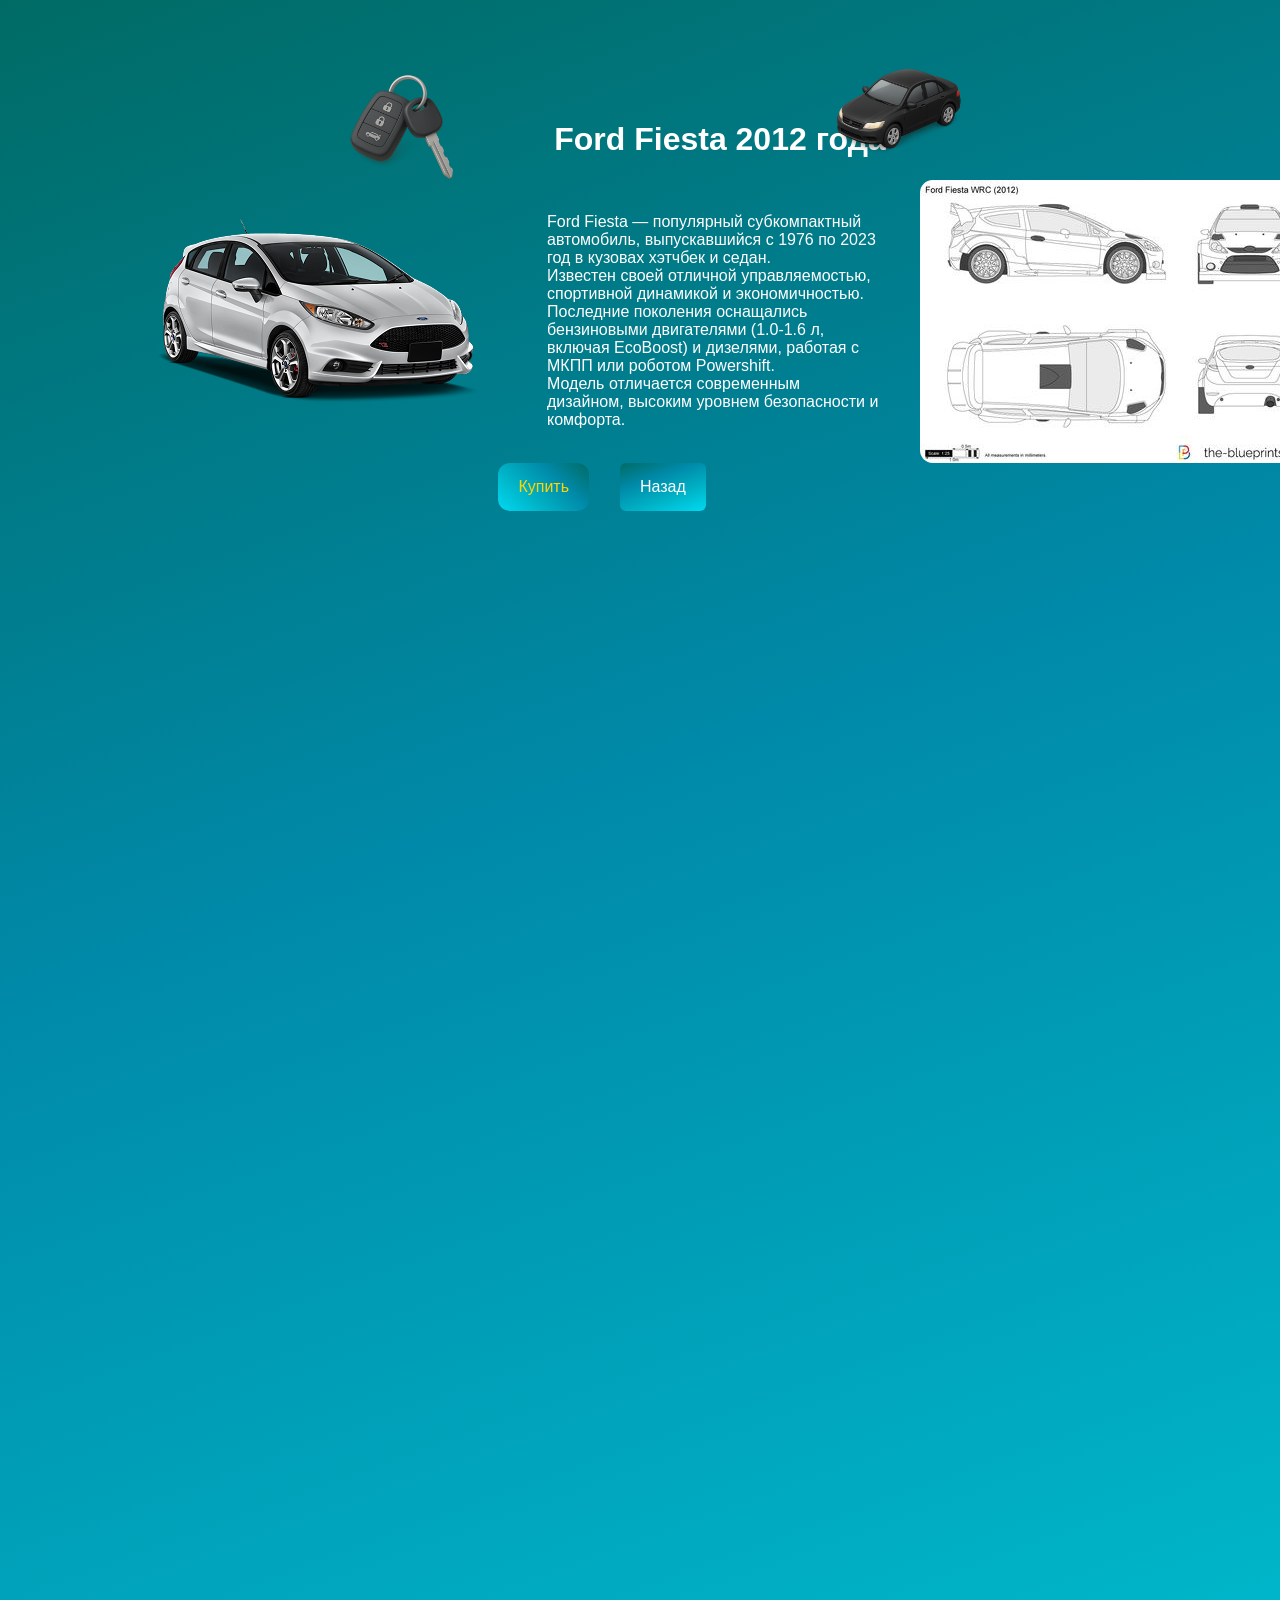
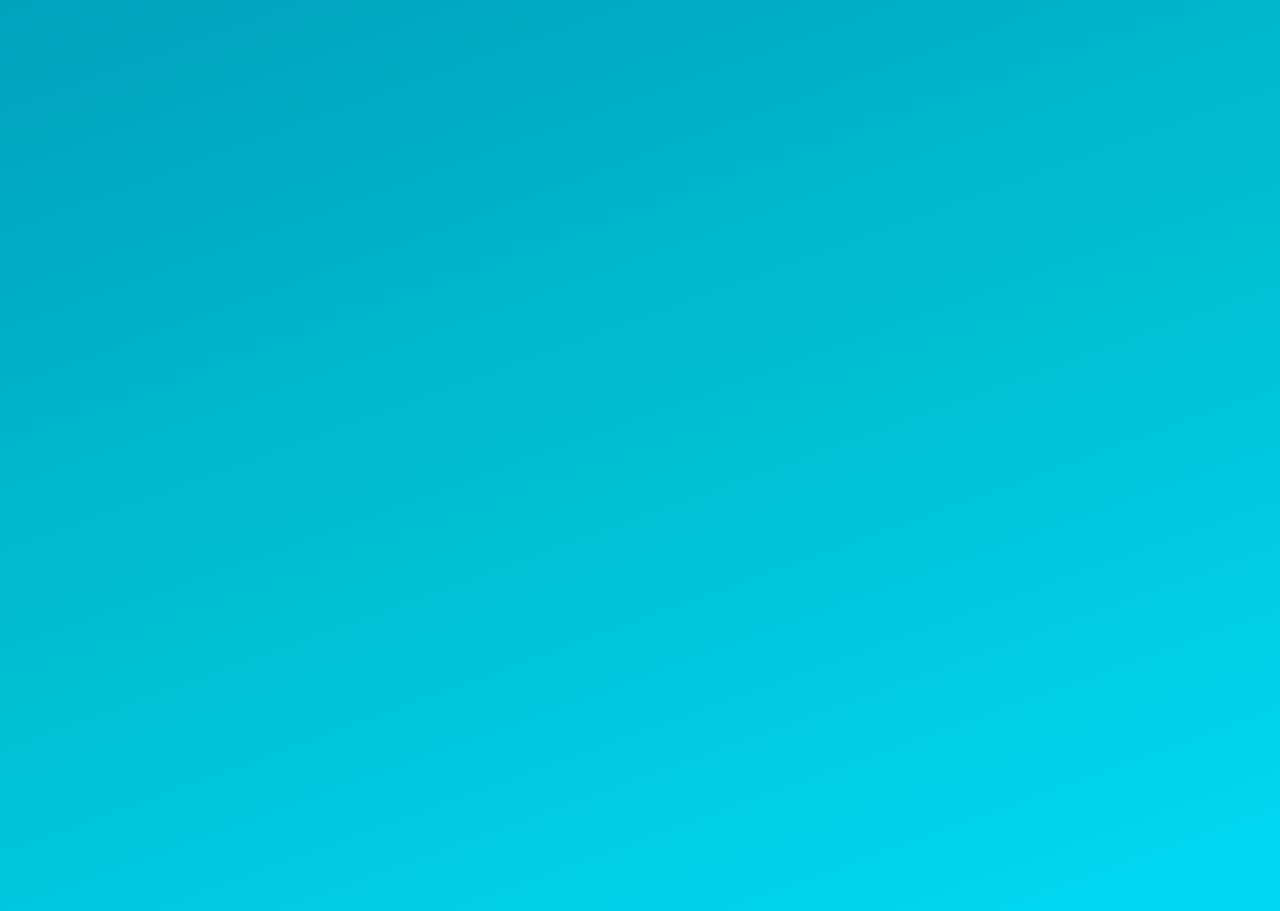
<file: all-cars.html/1car.html>
<!DOCTYPE html>
<html lang="en">
<head>
    <meta charset="UTF-8">
    <meta name="viewport" content="width=device-width, initial-scale=1.0">
    <title></title>
    <link rel="stylesheet" href="./carmain.css">
</head>
<body class="bgg">
    <div class="container">

        <img class="key" src="./carimg/carkey.png" alt="">
    
        <h1 class="car-name"data-aos="fade-up" data-aos-delay="500" data-aos-duration="1200">
            Ford Fiesta 2012 года
        </h1>

        <div class="imgp">
            <img class="car-img-one" src="/img/onecar.png" alt="">
            <p class="car-desc">
                Ford Fiesta — популярный субкомпактный автомобиль, выпускавшийся с 1976 по 2023 год в кузовах хэтчбек и седан.
                <br>
                Известен своей отличной управляемостью, спортивной динамикой и экономичностью.
                <br>
                Последние поколения оснащались бензиновыми двигателями (1.0-1.6 л, включая EcoBoost) и дизелями, работая с МКПП или роботом Powershift.
                <br>
                Модель отличается современным дизайном, высоким уровнем безопасности и комфорта. 
            </p>
            <img class="car-img-two" src="./carimg/fordfiesta.png" alt="">
        </div>
        
        <div class="buy-or-exit">
            <a class="car-link" href="/index.html">
                Назад
            </a>

            <a class="buy" href="./buy.html">
                Купить
            </a>
        </div>
        
        <img class="car-anim" src="./carimg/car.png" alt="">
        
    </div>

    
</body>
</html>
</file>
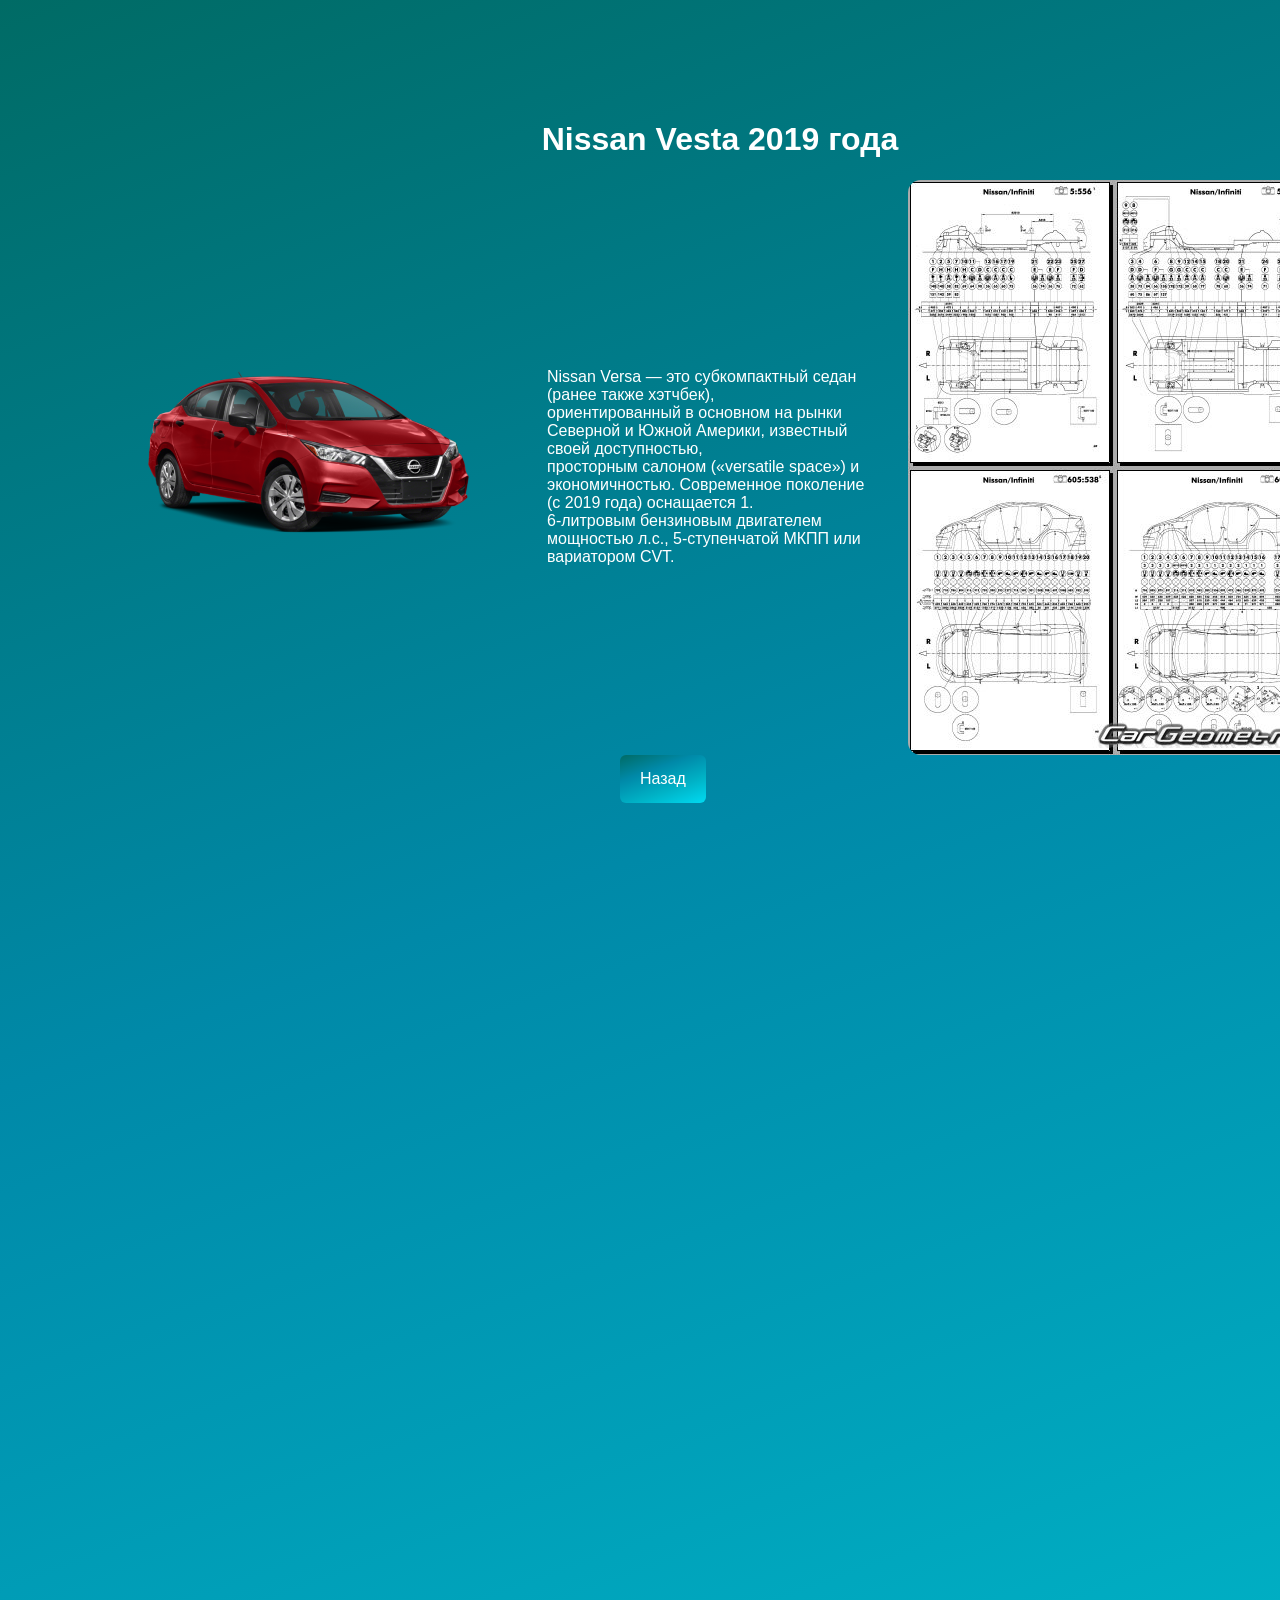
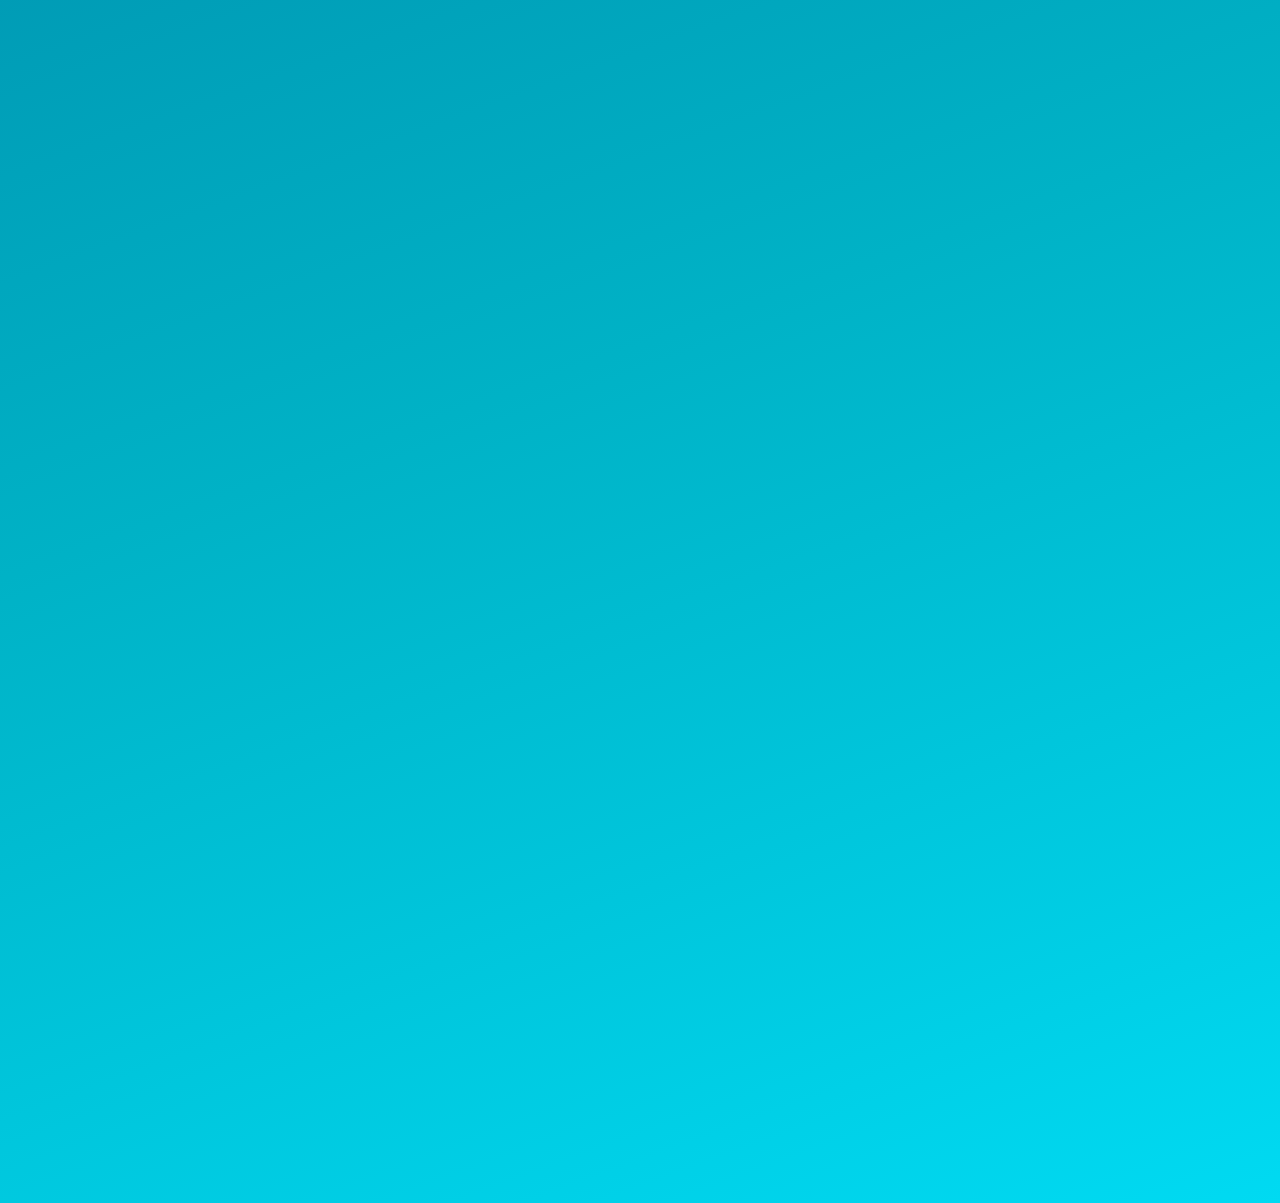
<file: all-cars.html/2car.html>
<!DOCTYPE html>
<html lang="en">
<head>
    <meta charset="UTF-8">
    <meta name="viewport" content="width=device-width, initial-scale=1.0">
    <title></title>
    <link rel="stylesheet" href="./carmain.css">
</head>
<body class="bgg">
    <div class="container">
    
                <h1 class="car-name"data-aos="fade-up" data-aos-delay="500" data-aos-duration="1200">
                    Nissan Vesta 2019 года
                </h1>
        
                <div class="imgp">
                    <img class="car-img-one" src="/img/nissan.png" alt="">
                    <p class="car-desc">
                        Nissan Versa — это субкомпактный седан (ранее также хэтчбек),
                        <br>
                        ориентированный в основном на рынки Северной и Южной Америки, известный своей доступностью,
                        <br>
                        просторным салоном («versatile space») и экономичностью. Современное поколение (с 2019 года) оснащается 1.
                        <br>
                        6-литровым бензиновым двигателем мощностью 
                        л.с., 5-ступенчатой МКПП или вариатором CVT.
                    </p>
                    <img class="car-img-two" src="./carimg/nassanversa.png" alt="">
                </div>
        
                <a class="car-link" href="/index.html">
                    Назад
                </a>
          
        
    </div>

    
</body>
</html>
</file>
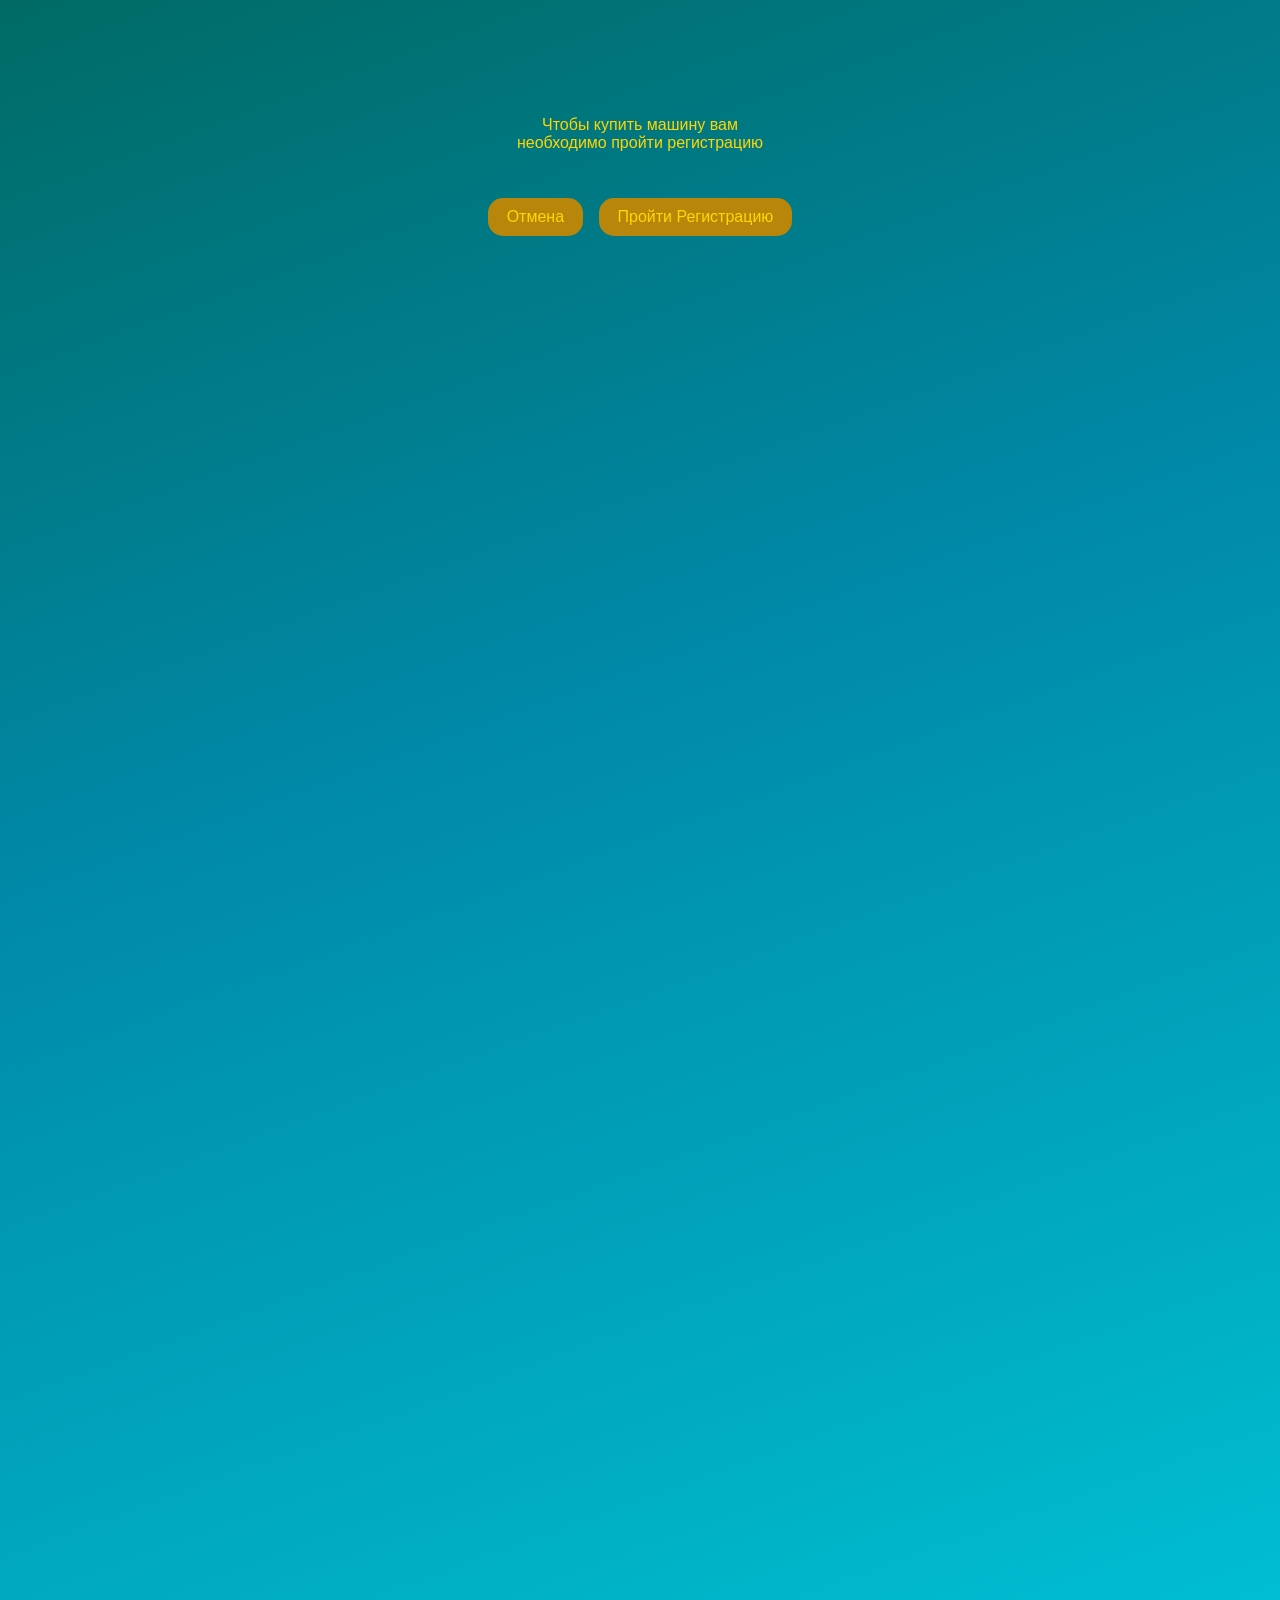
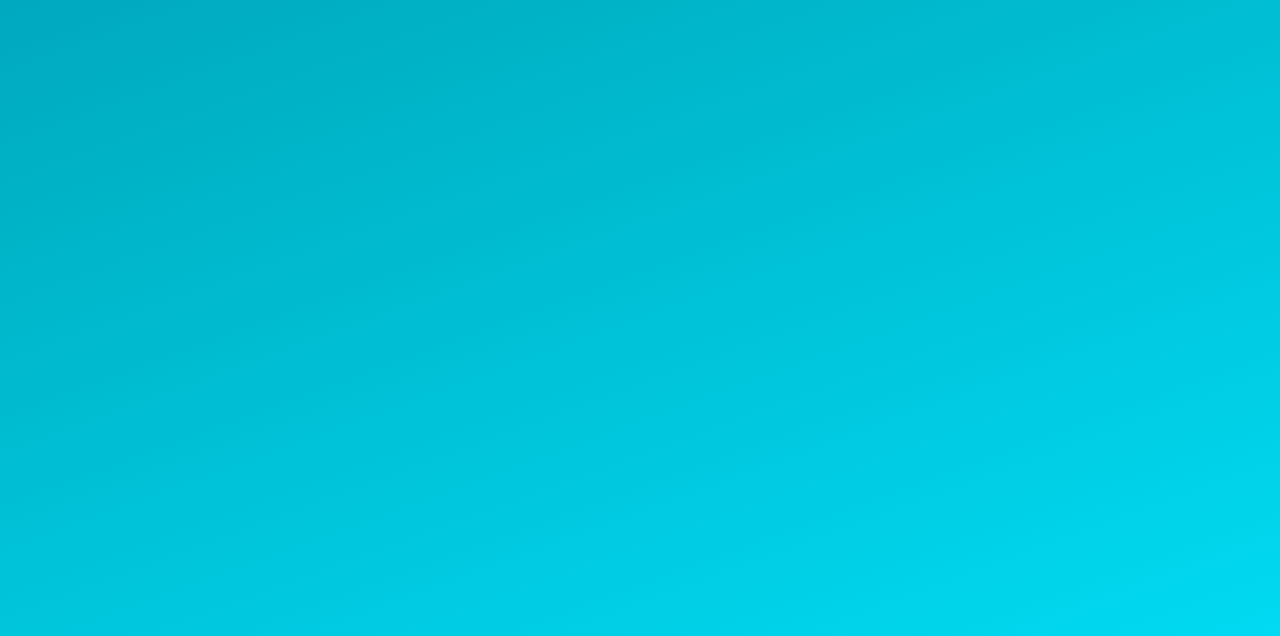
<file: all-cars.html/buy.html>
<!DOCTYPE html>
<html lang="en">
<head>
    <meta charset="UTF-8">
    <meta name="viewport" content="width=device-width, initial-scale=1.0">
    <title>Купите машину?</title>
    <link rel="stylesheet" href="./carmain.css">
</head>
<body>

    <center>
        <p class="car-decss">
            Чтобы купить машину вам
            <br>
            необходимо пройти регистрацию
        </p>
        <a class="no" href="./1car.html">
            Отмена
        </a>
        <a class="go" href="./compate.html">
            Пройти Регистрацию
        </a>
    </center>
    
</body>
</html>
</file>
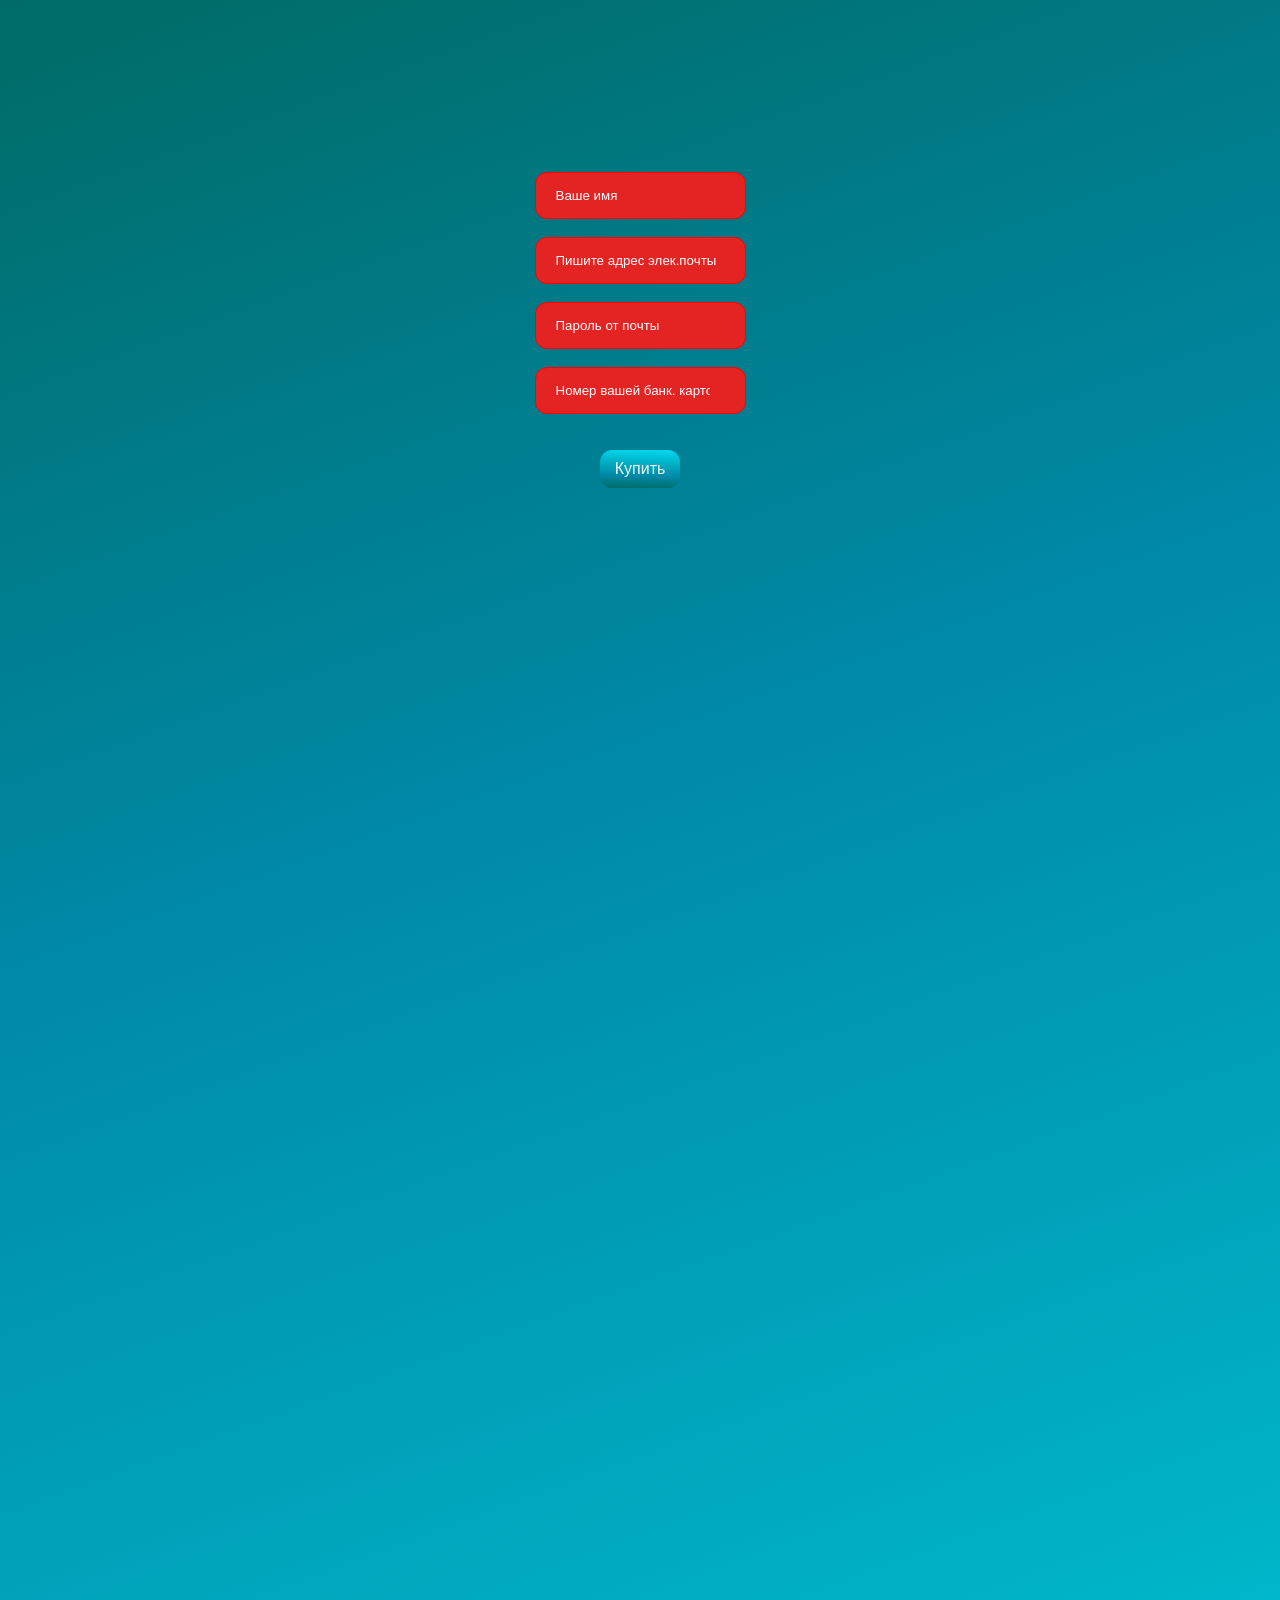
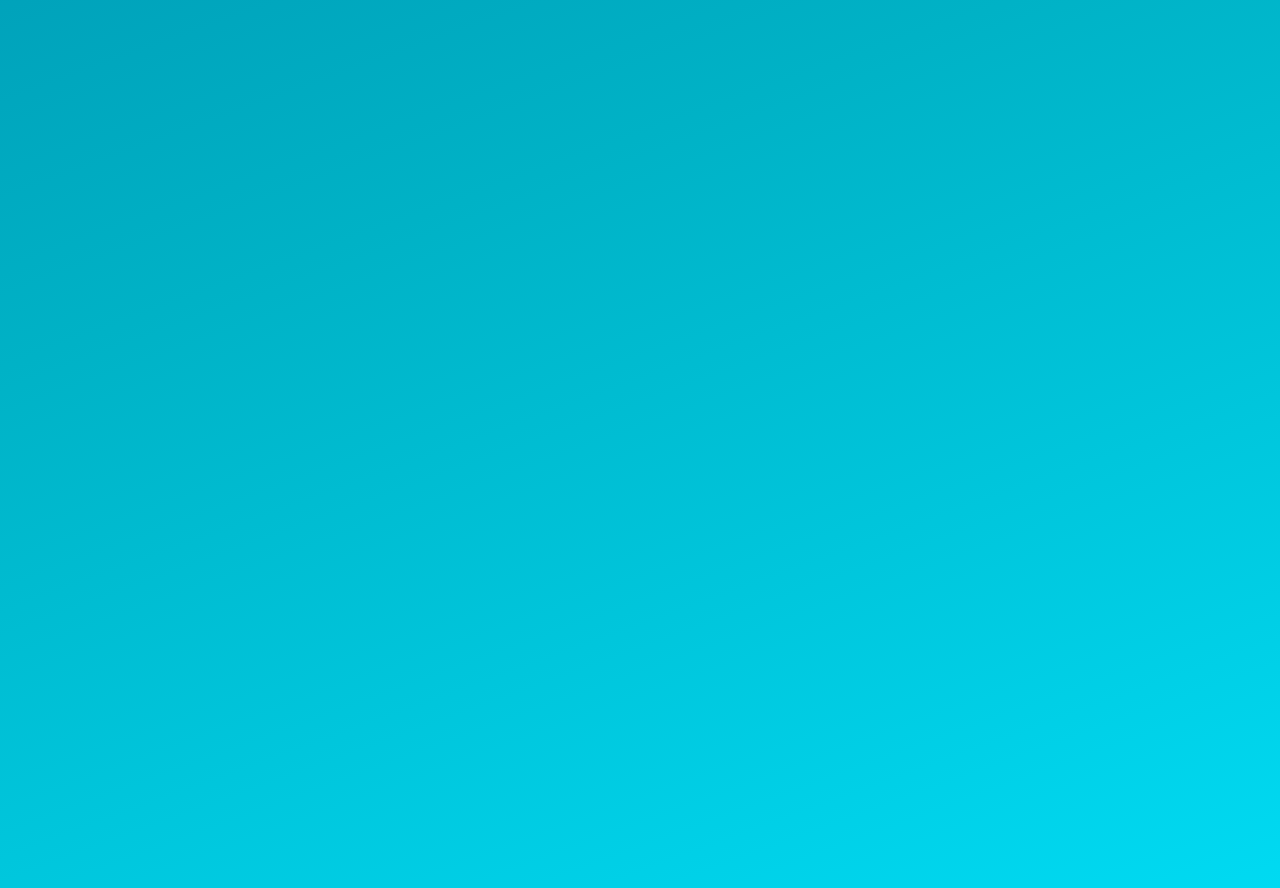
<file: all-cars.html/compate.html>
<!DOCTYPE html>
<html lang="en">
<head>
    <meta charset="UTF-8">
    <meta name="viewport" content="width=device-width, initial-scale=1.0">
    <title>registration</title>
    <link rel="stylesheet" href="./carmain.css">
</head>
<body>

    <center>
        <br>
        <br>
        <br>
        <br>

        <form action="#">

            <div class="form-wrappar">
                <input class="name" type="text" placeholder="Ваше имя">
                <br><br>
                <input class="email" type="email" placeholder="Пишите адрес элек.почты">
                <br>
                <br>        
                <input class="password" type="password" placeholder="Пароль от почты">
                <br>
                <br>   
                <input class="bank" type="number" placeholder="Номер вашей банк. карточки">
                <br>
                <br>
                <br>
                <a class="buy-car" href="./ok.html">
                    Купить
                </a>
        

            </div>
    
        </form>
    </center>

    
</body>
</html>
</file>
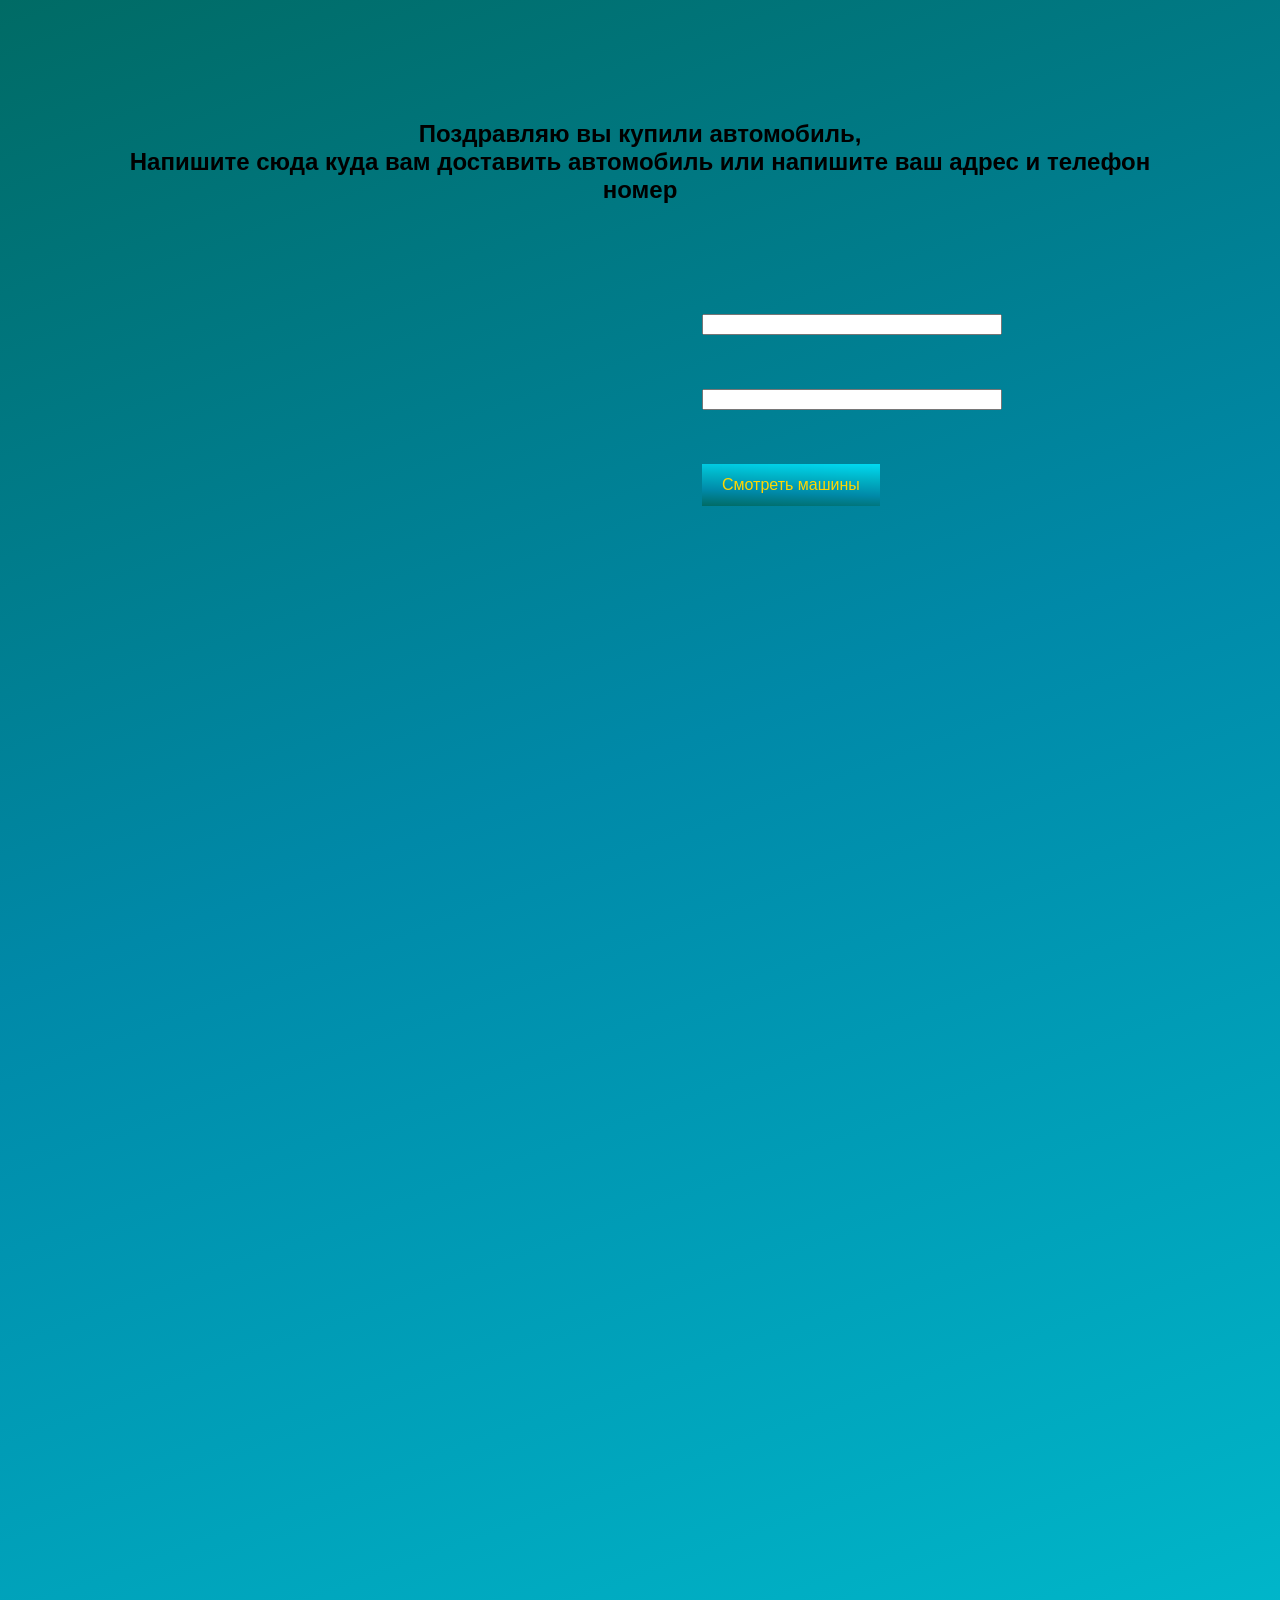
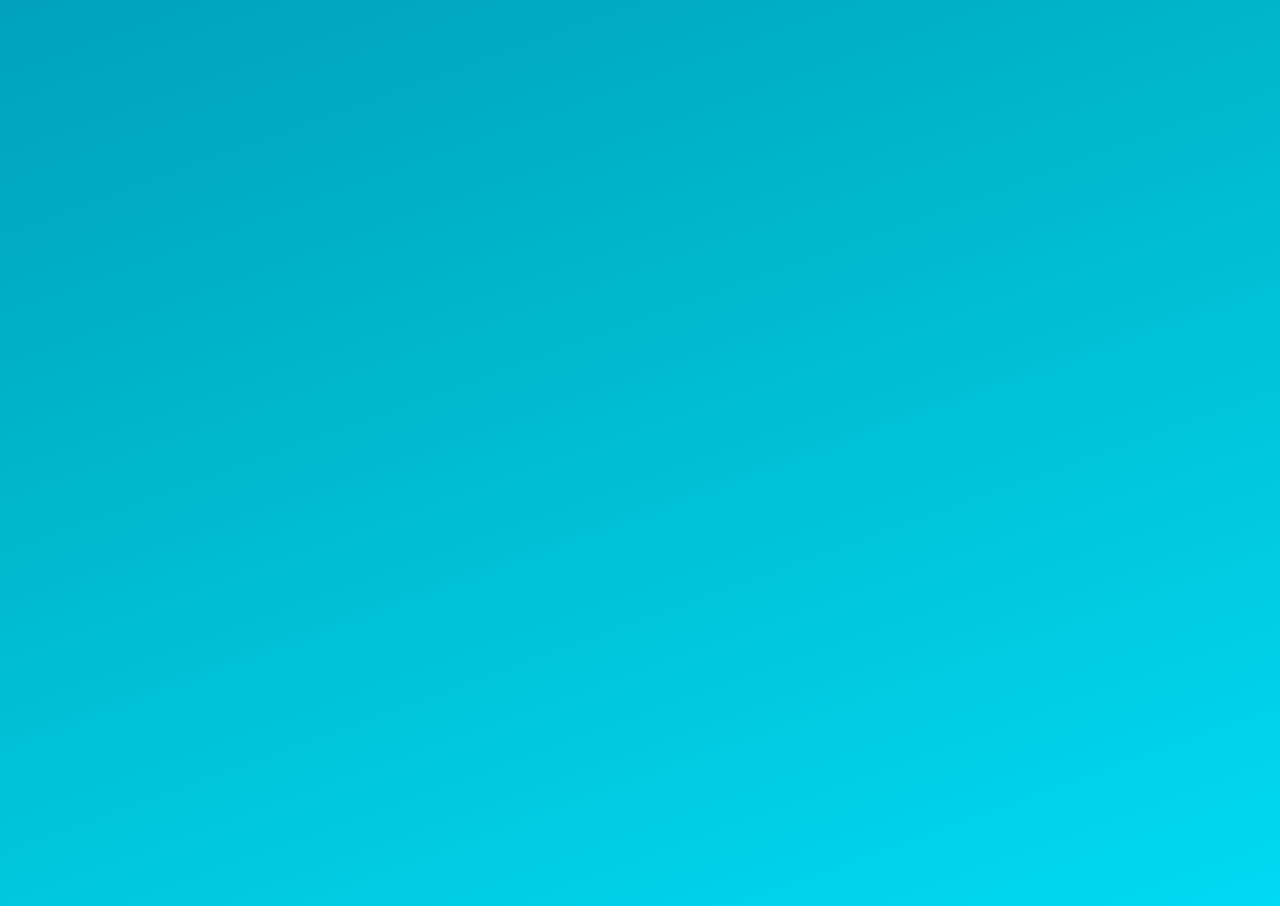
<file: all-cars.html/ok.html>
<!DOCTYPE html>
<html lang="en">
<head>
    <meta charset="UTF-8">
    <meta name="viewport" content="width=device-width, initial-scale=1.0">
    <title>Document</title>
    <link rel="stylesheet" href="./carmain.css">
</head>
<body>

    <h2 class="win">
        Поздравляю вы купили автомобиль,
        <br>
        Напишите сюда куда вам доставить автомобиль или напишите ваш адрес и телефон номер
    </h2>
    <br><br><br>
    <br><br>

    <form class="inputs" action="#">
        <input class="adres" type="text" placeholder="ваш адресс дома">
        <br>
        <br>
        <br>
        <br>
        <input class="tell" type="tel" placeholder="Ваш номер телефона">
        <br>
        <br><br><br>
        <a class="see-car" href="/index.html">
            Смотреть машины
        </a>
    </form>
    
</body>
</html>
</file>
<file: all-cars.html/carmain.css>
* {
    box-sizing: border-box;
}

body {
    margin: 0;
    font-family: "Montserrat", sans-serif;
    background: linear-gradient(-20deg, rgb(0, 218, 242), rgb(0, 178, 198), rgb(0, 137, 168), rgb(0, 107, 101));
    background-repeat: no-repeat;
    padding: 100px;
    padding-bottom: 2000px;
}

img {
    display: block;
}

a {
    text-decoration-line: none;
    display: inline-block;
}

ul {
    list-style-type: none;
    padding-left: 0;
    margin-block: 0;
}

.container {
    width: 1240px;
    margin-inline: auto;
    padding-inline: 20px;
}

.bgg-wrappar {
    background: linear-gradient(-20deg, rgb(0, 218, 242), rgb(0, 178, 198), rgb(0, 137, 168), rgb(0, 107, 101));
    padding-bottom: 300px;
    
}

.bgg-wrappar-hero {
    padding-top: 150px;
    
}

.car-name {
    text-align: center;
    color: #fff;
}

.car-desc {
    color: #fff;
}


.imgp {
    display: flex;
    align-items: center;
    column-gap: 40px;
}

/* .car-img-one {
    
} */

.car-img-two {
    border-radius: 12.67px;
}

.car-link {
    padding: 15px 20px;
    background: linear-gradient(-20deg, rgb(0, 218, 242), rgb(0, 178, 198), rgb(0, 137, 168), rgb(0, 107, 101));
    border-radius: 6px;
    color: white;
    width: max-content;
    margin-inline: 500px;
}

.car-link:hover {
    padding: 15px 20px;
    background: linear-gradient(-20deg, rgb(0, 218, 242), rgb(0, 178, 198), rgb(0, 137, 168), rgb(0, 107, 101));
    border-radius: 6px;
    color: white;
    width: max-content;
    margin-inline: 500px;
    transform: scale(1.3);
    transition: 1s;
}

.buy-or-exit {
    display: flex;
    align-items: center;
    width: max-content;
}

.buy {
    position: absolute;
    right: 691px;
    padding: 15px 20px;
    border-radius: 12px;
    background: linear-gradient(43deg, rgb(0, 218, 242), rgb(0, 178, 198), rgb(0, 137, 168), rgb(0, 107, 101));
    color: gold;
}
.buy:hover {
    position: absolute;
    right: 691px;
    padding: 15px 20px;
    border-radius: 12px;
    background: linear-gradient(43deg, rgb(0, 218, 242), rgb(0, 178, 198), rgb(0, 137, 168), rgb(0, 107, 101));
    color: gold;
    transform: scale(1.2);
    transition:1.3s;
}

.car-decss {
    font-weight: 25px;
    color: gold;
}

.no {
    margin-top: 30px;
    padding: 10px 19px;
    background-color: darkgoldenrod;
    color: gold;
    border-radius: 15px;
    margin-right: 11px;
}

.go {
    margin-top: 30px;
    padding: 10px 19px;
    background-color:darkgoldenrod;
    color: gold;
    border-radius: 15px;
}

/* complate html  start*/

.email {
    padding: 15px 20px;
    border-radius:12px;
}

.password {
    padding: 15px 20px;
    border-radius:12px;
}

.name { 
    padding: 15px 20px;
    border-radius:12px;
}

.bank {
    padding: 15px 20px;
    border-radius:12px;
}

.buy-car {
    border-radius: 12.32px;
    padding: 10px 15px;
    color: whitesmoke;
    background: linear-gradient(182deg, rgb(0, 218, 242), rgb(0, 178, 198), rgb(0, 137, 168), rgb(0, 107, 101));
}
/* hjjgjgkgfkghfkgfkghfhf */
.email:invalid  {
    border: 1px solid green;
    background-color: rgb(25, 173, 58);
}

.password:invalid  {
    border: 1px solid green;
    background-color: rgb(25, 173, 58);
}

.name:invalid  { 
    border: 1px solid green;
    background-color: rgb(25, 173, 58);
}

.bank:valid  {
    border: 1px solid red;
    background-color: rgb(228, 35, 35);
}
.email:valid  {
    border: 1px solid red;
    background-color: rgb(228, 35, 35);
}

.password:valid  {
    border: 1px solid red;
    background-color: rgb(228, 35, 35);
}

.name:valid  { 
    border: 1px solid red;
    background-color: rgb(228, 35, 35);
}

input::placeholder {
    color: #fff;
}

.bank:valid  {
    border: 1px solid red;
    background-color: rgb(228, 35, 35);
}



.win {
    text-align: center;
}

.inputs {
    width: max-content;
    margin-inline: 602px;
}

.tell {
    width: 300px;
    color: aqua;
}

.adres {
    width: 300px;
    color: aqua;
}

.see-car {
    padding: 12px 20px;
     background: linear-gradient(182deg, rgb(0, 218, 242), rgb(0, 178, 198), rgb(0, 137, 168), rgb(0, 107, 101));
    color: gold;

}

/* complate html end */



.key {
    position: absolute;
    left: 337px;
    width: 135px;
    top: 60px;
    animation-name: animation;
    animation-duration: 3.4s;
    animation-iteration-count: infinite;
}

.car-anim {
    position: absolute;
    right: 314px;
    width: 135px;
    top: 42px;
    animation-name: animation;
    animation-duration: 3.4s;
    animation-iteration-count: infinite;
}

@keyframes animation {
    
    0% {
        transform:rotate(-10deg ) ;
    }

    10% {
        transform: rotate(-20deg);
    }

    20% {
        transform: rotate(30deg);
    }

    30% {
        transform: rotate(40deg);
    }

    40% {
        transform: rotate(50deg);
    }

    50% {
        transform: rotate(60deg);
    }

    60% {
        transform: rotate(70deg);
    }

    70% {
        transform: rotate(80deg);
    }

    80% {
        transform: rotate(90deg);
    }

    90% {
        transform: rotate(120deg);
    }

    100% {
        transform: rotate(160deg);
    }
}
</file>
